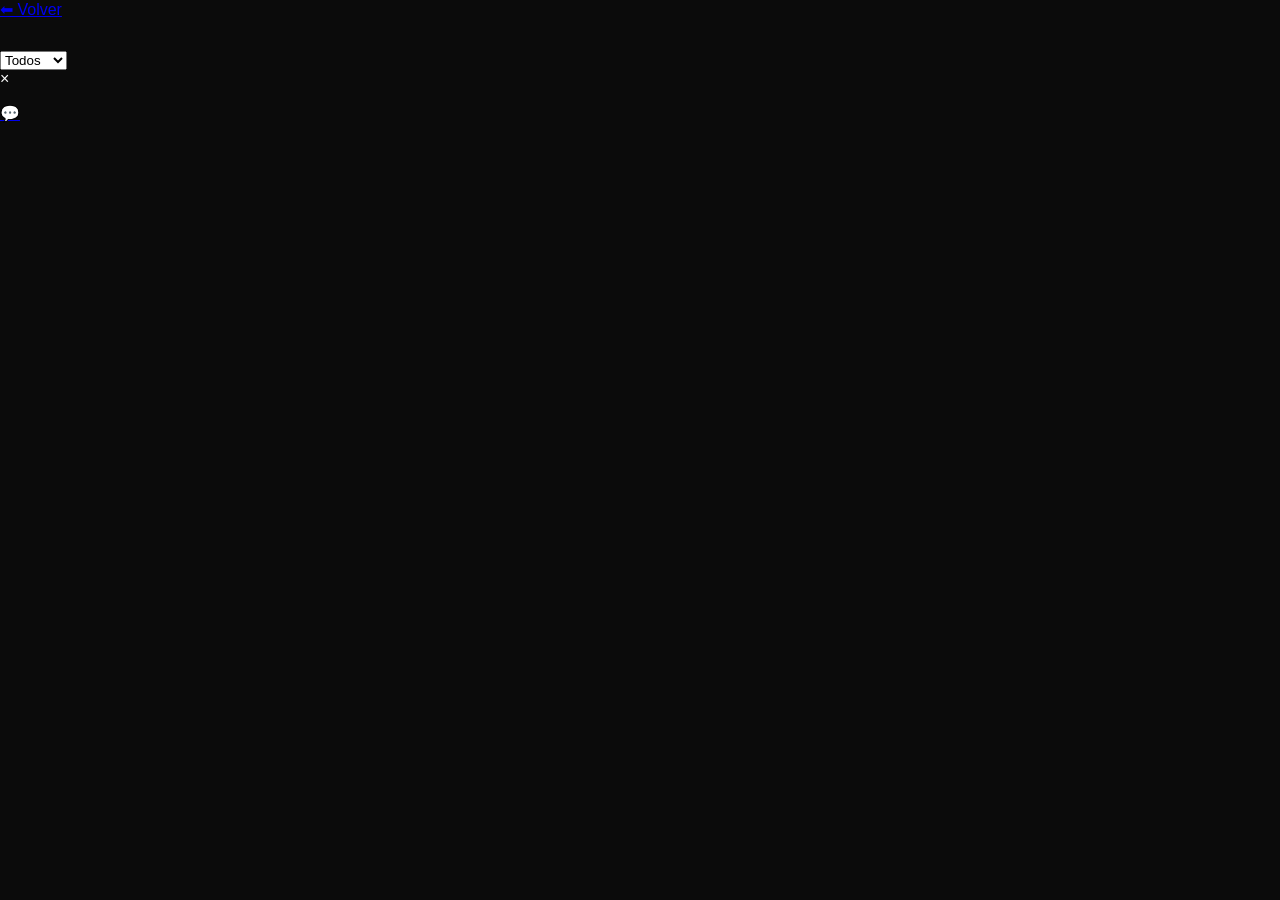
<file: categoria.html>
<!DOCTYPE html>
<html lang="es">
<head>
<meta charset="UTF-8">
<meta name="viewport" content="width=device-width, initial-scale=1.0">
<title>Trabajos</title>
<link rel="stylesheet" href="css/styles.css">
</head>

<body>

<a href="index.html" class="volver">⬅ Volver</a>

<h1 id="tituloCategoria"></h1>

<select id="filtro">
  <option value="todos">Todos</option>
  <option value="granito">Granito</option>
  <option value="marmol">Mármol</option>
  <option value="cuarzo">Cuarzo</option>
</select>

<div id="contenedor" class="grid"></div>

<!-- Modal -->
<div id="modal" class="modal">
  <span id="cerrar">&times;</span>
  <img id="imgModal">
  <p id="descModal"></p>
</div>

<a href="https://wa.me/5491164032664" class="whatsapp" target="_blank">💬</a>

<script src="js/app.js"></script>

</body>
</html>
</file>
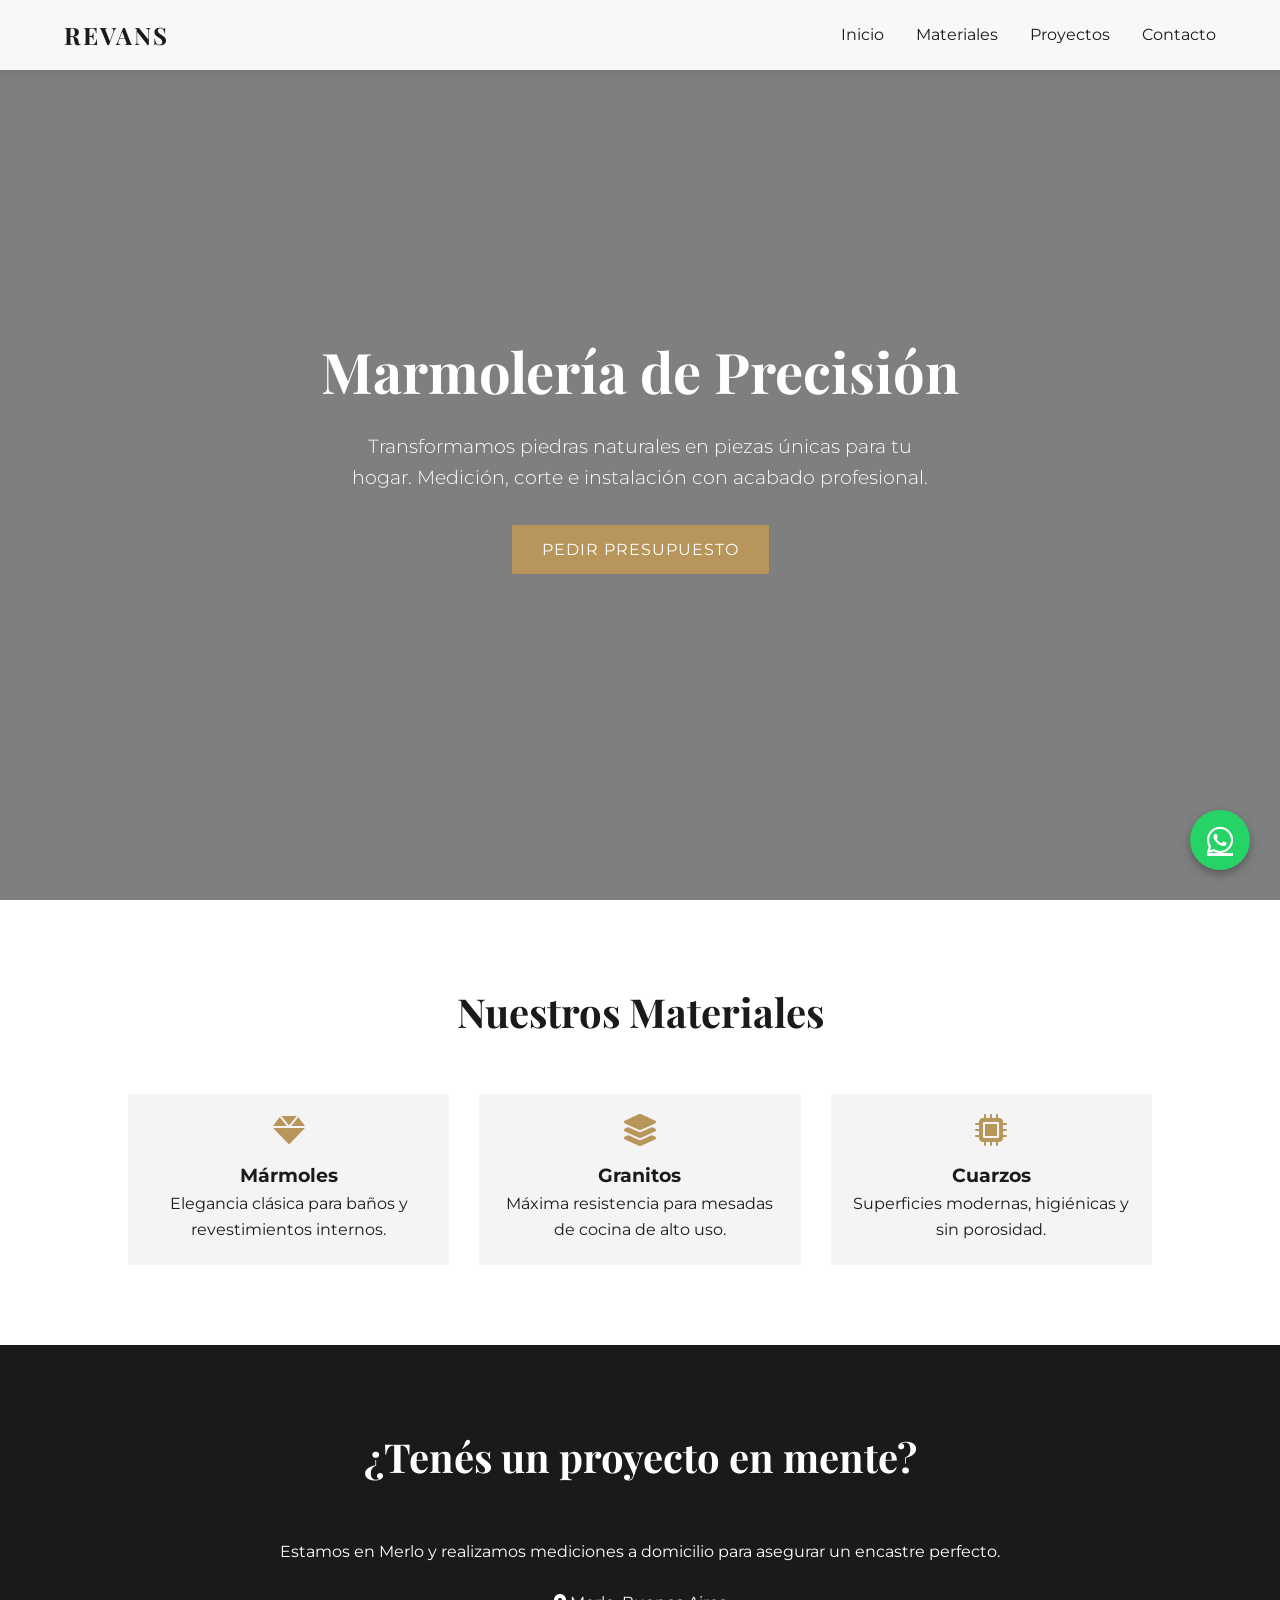
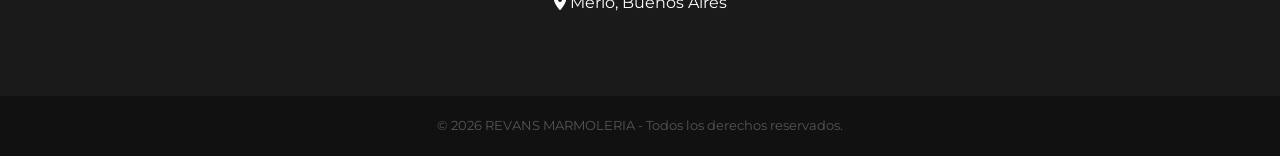
<file: nevo.html>
<!DOCTYPE html>
<html lang="es">
<head>
    <meta charset="UTF-8">
    <meta name="viewport" content="width=device-width, initial-scale=1.0">
    <title>Revans Marmolería | Diseño Premium</title>
    <!-- Google Fonts -->
    <link href="https://fonts.googleapis.com/css2?family=Montserrat:wght@300;400;700&family=Playfair+Display:ital,wght@0,700;1,700&display=swap" rel="stylesheet">
    <!-- Font Awesome para iconos -->
    <link rel="stylesheet" href="https://cdnjs.cloudflare.com/ajax/libs/font-awesome/6.0.0/css/all.min.css">
    
    <style>
        :root {
            --dorado: #b8955a;
            --negro: #1a1a1a;
            --gris-claro: #f4f4f4;
            --blanco: #ffffff;
        }

        * {
            margin: 0;
            padding: 0;
            box-sizing: border-box;
        }

        body {
            font-family: 'Montserrat', sans-serif;
            line-height: 1.6;
            color: var(--negro);
            scroll-behavior: smooth;
        }

        /* --- Navegación --- */
        nav {
            background: rgba(255, 255, 255, 0.95);
            padding: 1rem 5%;
            display: flex;
            justify-content: space-between;
            align-items: center;
            position: fixed;
            width: 100%;
            top: 0;
            z-index: 1000;
            box-shadow: 0 2px 10px rgba(0,0,0,0.1);
        }

        .logo {
            font-family: 'Playfair Display', serif;
            font-size: 1.5rem;
            font-weight: bold;
            text-transform: uppercase;
            letter-spacing: 2px;
        }

        .nav-links {
            list-style: none;
            display: flex;
        }

        .nav-links li a {
            text-decoration: none;
            color: var(--negro);
            margin-left: 2rem;
            font-weight: 400;
            transition: 0.3s;
        }

        .nav-links li a:hover {
            color: var(--dorado);
        }

        /* --- Hero Section --- */
        .hero {
            height: 100vh;
            background: linear-gradient(rgba(0,0,0,0.5), rgba(0,0,0,0.5)), 
                        url('https://images.unsplash.com/photo-1600585154340-be6161a56a0c?auto=format&fit=crop&q=80&w=1920') no-repeat center center/cover;
            display: flex;
            flex-direction: column;
            justify-content: center;
            align-items: center;
            text-align: center;
            color: var(--blanco);
            padding: 0 20px;
        }

        .hero h1 {
            font-family: 'Playfair Display', serif;
            font-size: 3.5rem;
            margin-bottom: 1rem;
        }

        .hero p {
            font-size: 1.2rem;
            max-width: 600px;
            margin-bottom: 2rem;
            font-weight: 300;
        }

        .btn-premium {
            background-color: var(--dorado);
            color: white;
            padding: 12px 30px;
            text-decoration: none;
            border-radius: 2px;
            text-transform: uppercase;
            letter-spacing: 1px;
            transition: 0.4s;
        }

        .btn-premium:hover {
            background-color: #967a49;
        }

        /* --- Secciones Generales --- */
        section {
            padding: 80px 10%;
        }

        .section-title {
            text-align: center;
            font-family: 'Playfair Display', serif;
            font-size: 2.5rem;
            margin-bottom: 50px;
        }

        /* --- Grid de Materiales --- */
        .materials-grid {
            display: grid;
            grid-template-columns: repeat(auto-fit, minmax(250px, 1fr));
            gap: 30px;
        }

        .material-card {
            background: var(--gris-claro);
            padding: 20px;
            text-align: center;
            transition: 0.3s;
            border-bottom: 3px solid transparent;
        }

        .material-card:hover {
            transform: translateY(-10px);
            border-bottom: 3px solid var(--dorado);
        }

        .material-card i {
            font-size: 2rem;
            color: var(--dorado);
            margin-bottom: 15px;
        }

        /* --- WhatsApp Floating --- */
        .wpp-float {
            position: fixed;
            bottom: 30px;
            right: 30px;
            background-color: #25d366;
            color: white;
            width: 60px;
            height: 60px;
            border-radius: 50%;
            display: flex;
            justify-content: center;
            align-items: center;
            font-size: 30px;
            box-shadow: 0 4px 10px rgba(0,0,0,0.3);
            z-index: 1000;
            transition: 0.3s;
        }

        .wpp-float:hover {
            transform: scale(1.1);
        }

        /* --- Responsivo --- */
        @media (max-width: 768px) {
            .hero h1 { font-size: 2.5rem; }
            .nav-links { display: none; }
        }
    </style>
</head>
<body>

    <nav>
        <div class="logo">Revans</div>
        <ul class="nav-links">
            <li><a href="#inicio">Inicio</a></li>
            <li><a href="#materiales">Materiales</a></li>
            <li><a href="#galeria">Proyectos</a></li>
            <li><a href="#contacto">Contacto</a></li>
        </ul>
    </nav>

    <section id="inicio" class="hero">
        <h1>Marmolería de Precisión</h1>
        <p>Transformamos piedras naturales en piezas únicas para tu hogar. Medición, corte e instalación con acabado profesional.</p>
        <a href="#contacto" class="btn-premium">Pedir Presupuesto</a>
    </section>

    <section id="materiales">
        <h2 class="section-title">Nuestros Materiales</h2>
        <div class="materials-grid">
            <div class="material-card">
                <i class="fas fa-gem"></i>
                <h3>Mármoles</h3>
                <p>Elegancia clásica para baños y revestimientos internos.</p>
            </div>
            <div class="material-card">
                <i class="fas fa-layer-group"></i>
                <h3>Granitos</h3>
                <p>Máxima resistencia para mesadas de cocina de alto uso.</p>
            </div>
            <div class="material-card">
                <i class="fas fa-microchip"></i>
                <h3>Cuarzos</h3>
                <p>Superficies modernas, higiénicas y sin porosidad.</p>
            </div>
        </div>
    </section>

    <section id="contacto" style="background: var(--negro); color: white; text-align: center;">
        <h2 class="section-title" style="color: white;">¿Tenés un proyecto en mente?</h2>
        <p>Estamos en Merlo y realizamos mediciones a domicilio para asegurar un encastre perfecto.</p>
        <br>
        <p><i class="fas fa-map-marker-alt"></i> Merlo, Buenos Aires</p>
    </section>

    <!-- Botón WhatsApp -->
    <a href="https://wa.me/TU_NUMERO_ACA" class="wpp-float" target="_blank">
        <i class="fab fa-whatsapp"></i>
    </a>

    <footer style="padding: 20px; text-align: center; font-size: 0.8rem; background: #111; color: #555;">
        &copy; 2026 REVANS MARMOLERIA - Todos los derechos reservados.
    </footer>

</body>
</html>
</file>
<file: css/styles.css>
body {
  margin: 0;
  font-family: 'Montserrat', sans-serif;
  background: #0b0b0b;
  color: white;
}

/* NAVBAR */
.navbar {
  position: fixed;
  width: 100%;
  top: 0;
  padding: 20px 40px;
  display: flex;
  justify-content: space-between;
  background: rgba(0,0,0,0.85);
  backdrop-filter: blur(10px);
  z-index: 1000;
}

.nav-links a {
  margin-left: 25px;
  color: #ccc;
  text-decoration: none;
}

/* HERO */
.hero {
  height: 100vh;
  background: url('https://images.unsplash.com/photo-1600585154340-be6161a56a0c') center/cover;
}

.overlay {
  background: rgba(0,0,0,0.75);
  height: 100%;
  display: flex;
  align-items: center;
  justify-content: center;
}

.hero-content {
  max-width: 700px;
  text-align: center;
}

h1 {
  font-size: 48px;
}

.hero-buttons {
  margin-top: 25px;
}

.btn {
  background: white;
  color: black;
  padding: 12px 25px;
  margin: 10px;
  border-radius: 6px;
}

.btn-outline {
  background: transparent;
  border: 1px solid white;
  color: white;
}

/* SERVICIOS */
.servicios {
  padding: 100px 20px;
  text-align: center;
}

.servicios-grid {
  display: grid;
  grid-template-columns: repeat(3,1fr);
  gap: 30px;
}

.servicio {
  background: #111;
  padding: 30px;
  border-radius: 10px;
}

/* TRABAJOS */
.grid {
  display: grid;
  grid-template-columns: repeat(3,1fr);
  gap: 30px;
}

.card {
  position: relative;
  overflow: hidden;
  border-radius: 12px;
}

.card img {
  width: 100%;
  height: 250px;
  object-fit: cover;
}

.card-overlay {
  position: absolute;
  bottom: 0;
  background: rgba(0,0,0,0.6);
  width: 100%;
  padding: 15px;
}

/* WHATSAPP */
.whatsapp-float {
  position: fixed;
  bottom: 25px;
  right: 25px;
  background: #25D366;
  padding: 18px;
  border-radius: 50%;
}

/* RESPONSIVE */
@media (max-width: 768px){
  .servicios-grid,
  .grid {
    grid-template-columns: 1fr;
  }
}
</file>
